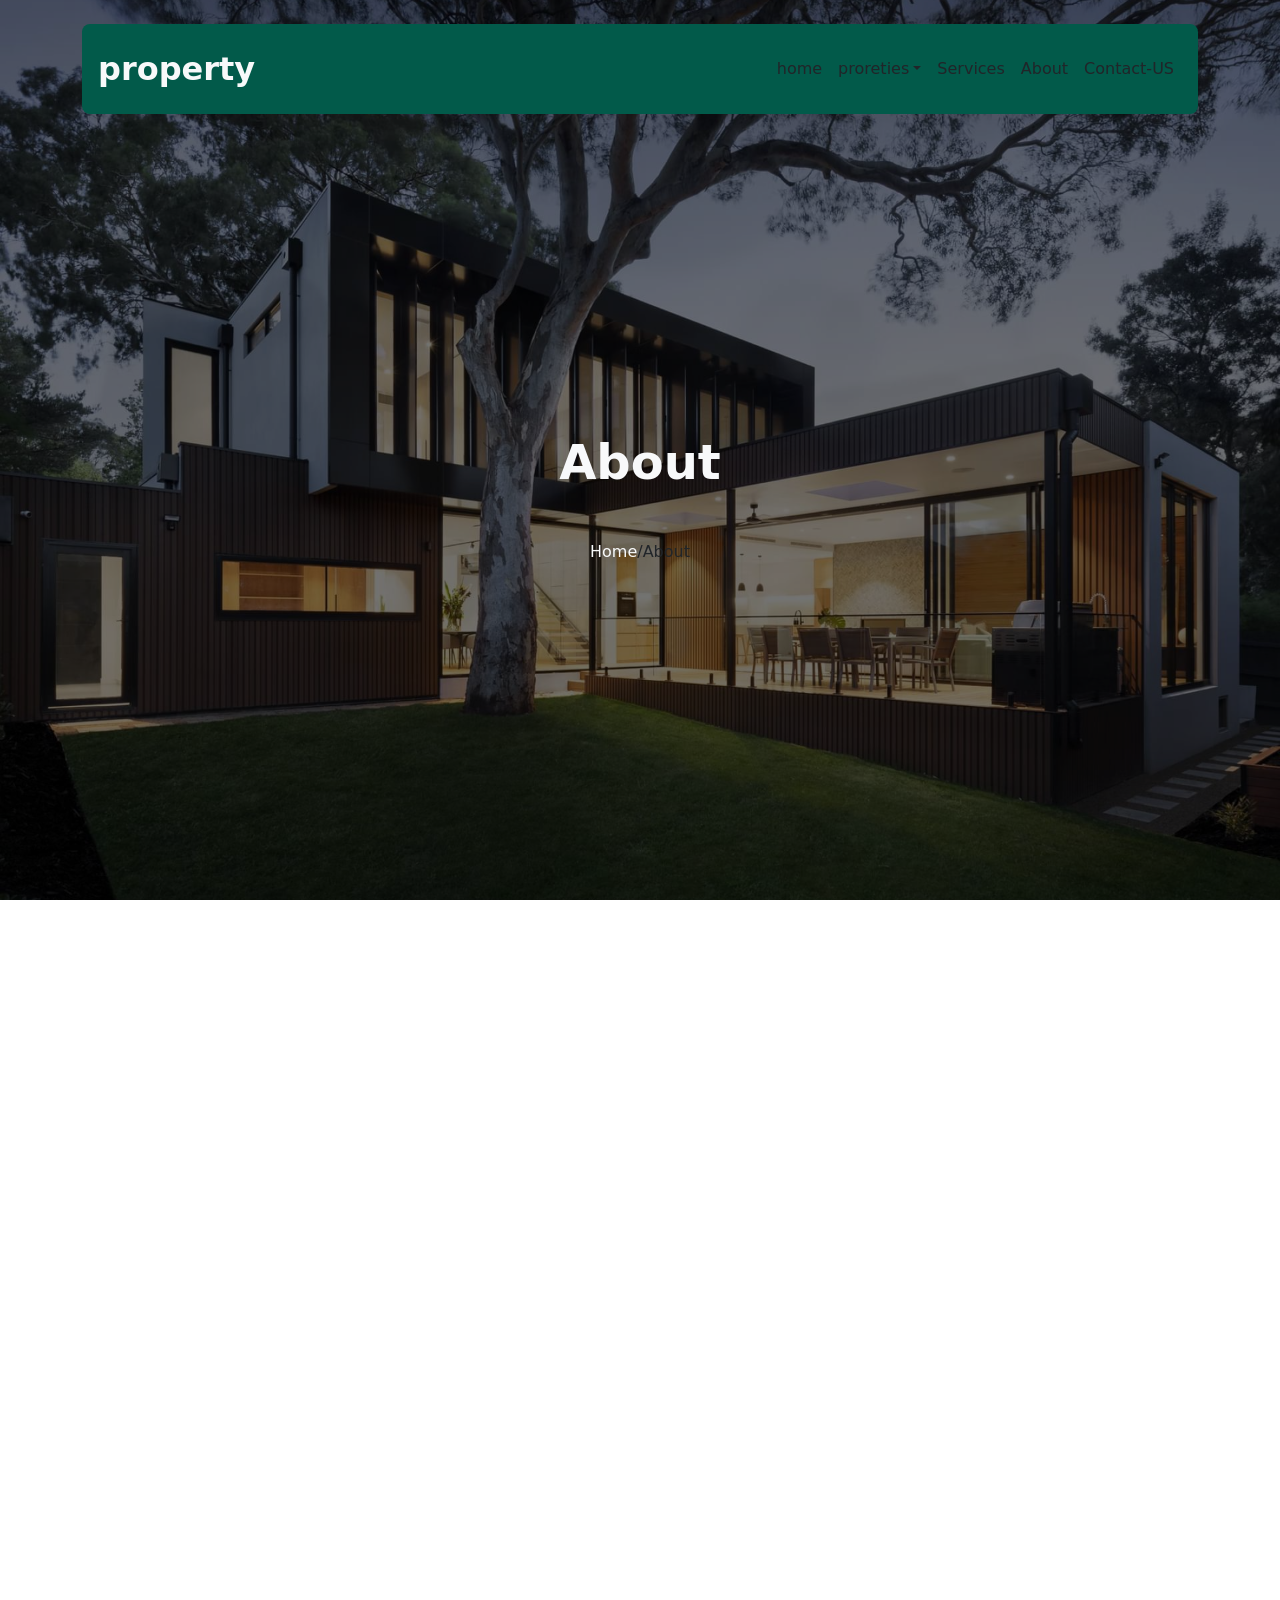
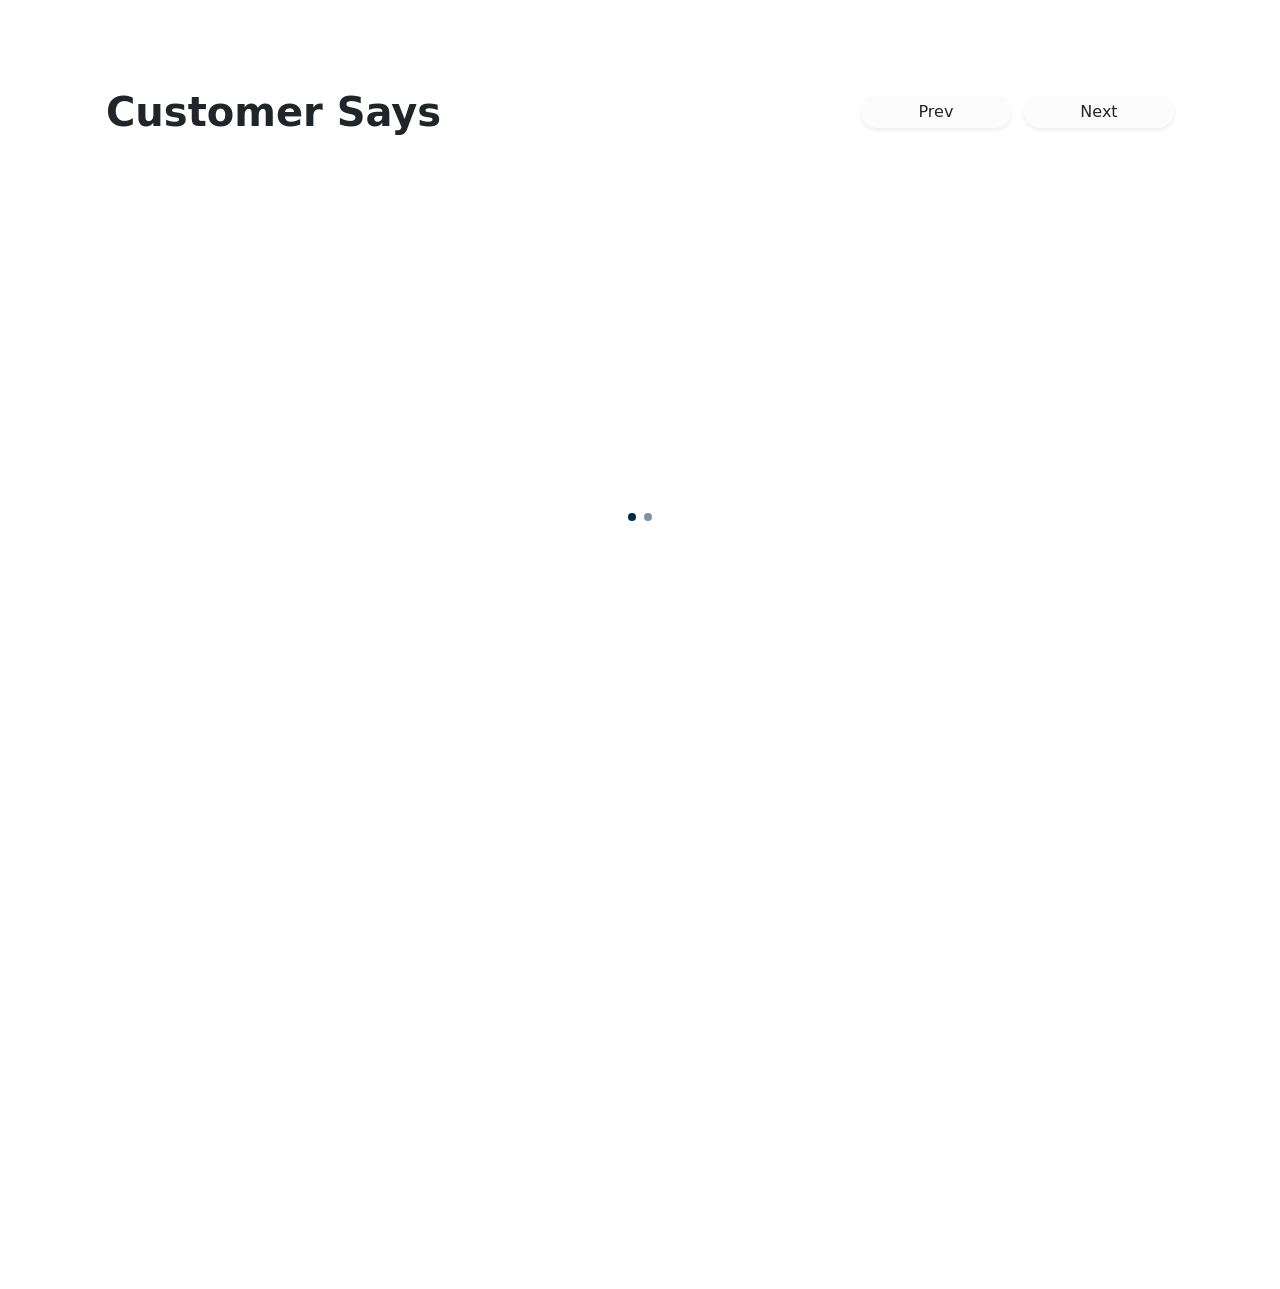
<file: about.html>
<!doctype html>
<html lang="en">
  <head>
    <meta charset="UTF-8" />
    <meta name="viewport" content="width=device-width, initial-scale=1.0" />
    <title>about</title>
    <link rel="stylesheet" href="css/all.css" />
    <link rel="stylesheet" href="css/bootstrap-icons.css" />
    <link rel="stylesheet" href="css/bootstrap.css" />
    <link rel="stylesheet" href="css/aboutstyle.css" />
    <link href="https://unpkg.com/aos@2.3.1/dist/aos.css" rel="stylesheet" />
  </head>
  <body>
    <div class="container-fluid p-0">
      <header class="d-flex flex-column justify-content-between align-items-center">
        <div class="container">
          <nav class="navbar navbar-expand-lg py-3 mt-4 mx-auto rounded-3">
            <div class="container-fluid px-3">
              <a class="navbar-brand text-light fs-2 fw-bold m-0" href="#">property</a>
              <button class="navbar-toggler" type="button" data-bs-toggle="collapse" data-bs-target="#propertyNavbar" aria-controls="propertyNavbar" aria-expanded="false" aria-label="Toggle navigation">
                <span class="navbar-toggler-icon"></span>
              </button>
              <div class="collapse navbar-collapse" id="propertyNavbar">
                <ul class="navbar-nav ms-auto mb-2 mb-lg-0">
                  <li class="nav-item">
                    <a class="nav-link text-dark active" aria-current="page" href="index.html">home</a>
                  </li>
                  <li class="nav-item dropdown">
                    <a class="nav-link dropdown-toggle text-dark" data-bs-toggle="dropdown" href="#" role="button" aria-expanded="false">proreties</a>
                    <ul class="dropdown-menu">
                      <li>
                        <a class="dropdown-item" href="#">Book an appointment</a>
                      </li>
                      <li><hr class="dropdown-divider" /></li>
                      <li><a class="dropdown-item" href="#">Why-us</a></li>
                      <li><hr class="dropdown-divider" /></li>
                      <li>
                        <a class="dropdown-item" href="#">Our Mentality</a>
                      </li>
                      <li><hr class="dropdown-divider" /></li>
                      <li><a class="dropdown-item" href="#">see more</a></li>
                    </ul>
                  </li>
                  <li class="nav-item">
                    <a class="nav-link text-dark" href="services.html" target="_blank">Services</a>
                  </li>
                  <li class="nav-item">
                    <a class="nav-link text-dark" href="#">About</a>
                  </li>
                  <li class="nav-item">
                    <a class="nav-link text-dark" href="contactus.html" target="_blank">Contact-US</a>
                  </li>
                </ul>
              </div>
            </div>
          </nav>
        </div>
        <section class="content text-center my-auto">
          <h1 class="text-light fw-bold display-5 mb-5" data-aos="zoom-in-up">About</h1>
          <p data-aos="zoom-in-up"><a href="index.html" class="text-light link" target="_blank">Home</a><span class="spancon fw-light">/About</span></p>
        </section>
      </header>
      <main class="container mt-5">
        <section class="my-5">
          <div class="row" data-aos="zoom-in-up">
            <h2 class="text-dark mb-4">About Us</h2>
            <div class="d-flex flex-column col-10 col-md-5 me-3">
              <p class="pc">
                Lorem ipsum dolor sit, amet consectetur adipisicing elit. Culpa minus voluptatem quibusdam facere magni, aspernatur provident itaque necessitatibus in natus quae sequi magnam tempora quo laborum voluptate laudantium, voluptas
                veritatis!
              </p>
              <p class="pc">
                Lorem ipsum dolor sit, amet consectetur adipisicing elit. Culpa minus voluptatem quibusdam facere magni, aspernatur provident itaque necessitatibus in natus quae sequi magnam tempora quo laborum voluptate laudantium, voluptas
                veritatis!
              </p>
              <p class="pc">
                Lorem ipsum dolor sit, amet consectetur adipisicing elit. Culpa minus voluptatem quibusdam facere magni, aspernatur provident itaque necessitatibus in natus quae sequi magnam tempora quo laborum voluptate laudantium, voluptas
                veritatis!
              </p>
            </div>
            <div class="d-flex flex-column col-10 col-md-5" data-aos="zoom-in-up">
              <p class="pc">
                Lorem ipsum dolor sit, amet consectetur adipisicing elit. Culpa minus voluptatem quibusdam facere magni, aspernatur provident itaque necessitatibus in natus quae sequi magnam tempora quo laborum voluptate laudantium, voluptas
                veritatis!
              </p>
              <p class="pc">
                Lorem ipsum dolor sit, amet consectetur adipisicing elit. Culpa minus voluptatem quibusdam facere magni, aspernatur provident itaque necessitatibus in natus quae sequi magnam tempora quo laborum voluptate laudantium, voluptas
                veritatis!
              </p>
            </div>
          </div>
        </section>
        <section class="parent my-5">
          <div class="d-flex flex-column justify-content-between flex-lg-row">
            <div class="d-flex flex-column gap-4 col-10 col-lg-3 mb-4 mb-lg-0 clo" data-aos="zoom-in-up">
              <div class="d-flex" data-aos="zoom-in-up">
                <span class="spanconinfo me-3 fs-4 p-4 d-flex align-items-center justify-content-center text-light text-center"><i class="fa-solid fa-house"></i></span>
                <div class="">
                  <h6 class="mb-1">Quality properties</h6>
                  <p>Lorem ipsum dolor sit, amet consectetur adipisicing elit. Quisquam, ea est.</p>
                </div>
              </div>
              <div class="d-flex" data-aos="zoom-in-up">
                <span class="spanconinfo me-3 fs-4 p-4 d-flex align-items-center justify-content-center text-light text-center"><i class="fa-solid fa-user"></i></span>
                <div class="">
                  <h6 class="mb-1">Top rated agents</h6>
                  <p>Lorem ipsum dolor sit, amet consectetur adipisicing elit. Quisquam, ea est.</p>
                </div>
              </div>
              <div class="d-flex" data-aos="zoom-in-up">
                <span class="spanconinfo me-3 fs-4 d-flex align-items-center justify-content-center p-4 text-light text-center"><i class="fa-solid fa-file-shield"></i></span>
                <div class="">
                  <h6 class="mb-1">Easy and safe</h6>
                  <p>Lorem ipsum dolor sit, amet consectetur adipisicing elit. Quisquam, ea est.</p>
                </div>
              </div>
            </div>
            <div class="container-fluid col-10 col-md-6" data-aos="zoom-in-up">
              <figure class="d-flex justify-content-center">
                <img src="images/img_1.jpg" alt="" class="imgm img-fluid rounded col-8 col-lg-4" />
                <img src="images/dots.png" alt="" class="dots img-fluid col-10 col-lg-4" />
              </figure>
            </div>
          </div>
        </section>
        <section class="parent my-auto">
          <div class="d-flex flex-column justify-content-between flex-lg-row">
            <div class="col-10 col-md-6 mb-5" data-aos="zoom-in-up">
              <figure class="d-flex justify-content-center">
                <img src="images/img_3.jpg" alt="" class="imgm img-fluid rounded col-8 col-lg-4" />
                <img src="images/dots.png" alt="" class="dots img-fluid col-10 col-lg-4" />
              </figure>
            </div>
            <div class="d-flex flex-column gap-4 col-10 col-lg-4 mb-4 mb-lg-0 clo">
              <div class="d-flex" data-aos="zoom-in-up">
                <span class="spanconinfo me-3 fs-4 p-4 d-flex align-items-center justify-content-center text-light text-center"><i class="fa-solid fa-house"></i></span>
                <div class="">
                  <h6 class="mb-1">Quality properties</h6>
                  <p>Lorem ipsum dolor sit, amet consectetur adipisicing elit. Quisquam, ea est.</p>
                </div>
              </div>
              <div class="d-flex" data-aos="zoom-in-up">
                <span class="spanconinfo me-3 fs-4 p-4 d-flex align-items-center justify-content-center text-light text-center"><i class="fa-solid fa-user"></i></span>
                <div class="">
                  <h6 class="mb-1">Top rated agents</h6>
                  <p>Lorem ipsum dolor sit, amet consectetur adipisicing elit. Quisquam, ea est.</p>
                </div>
              </div>
              <div class="d-flex" data-aos="zoom-in-up">
                <span class="spanconinfo me-3 fs-4 d-flex align-items-center justify-content-center p-4 text-light text-center"><i class="fa-solid fa-file-shield"></i></span>
                <div class="">
                  <h6 class="mb-1">Easy and safe</h6>
                  <p>Lorem ipsum dolor sit, amet consectetur adipisicing elit. Quisquam, ea est.</p>
                </div>
              </div>
            </div>
          </div>
        </section>
        <section class="my-5">
          <div class="container">
            <div class="row g-3 justify-content-center align-items-start">
              <div class="col-10 col-sm-5 col-lg-3" data-aos="zoom-in-up">
                <img src="images/img_1.jpg" class="img-fluid rounded w-100" alt="" />
              </div>
              <div class="col-10 col-sm-5 col-lg-3 mt-3 mt-lg-5" data-aos="zoom-in-up">
                <img src="images/img_3.jpg" class="img-fluid rounded w-100" alt="" />
              </div>
              <div class="col-10 col-sm-5 col-lg-3" data-aos="zoom-in-up">
                <img src="images/img_7.jpg" class="img-fluid rounded w-100" alt="" />
              </div>
            </div>
            <section class="py-5">
              <div class="container">
                <div class="row text-center g-4">
                  <div class="col-6 col-md-3" data-aos="zoom-in-up">
                    <h2 class="number fw-bold display-5 mb-2">2917</h2>
                    <p class="text-muted small mb-0"># of Buy Properties</p>
                  </div>
                  <div class="col-6 col-md-3" data-aos="zoom-in-up">
                    <h2 class="number fw-bold display-5 mb-2">3918</h2>
                    <p class="text-muted small mb-0"># of Sell Properties</p>
                  </div>
                  <div class="col-6 col-md-3" data-aos="zoom-in-up">
                    <h2 class="number fw-bold display-5 mb-2">38928</h2>
                    <p class="text-muted small mb-0"># of All Properties</p>
                  </div>
                  <div class="col-6 col-md-3" data-aos="zoom-in-up">
                    <h2 class="number fw-bold display-5 mb-2">1291</h2>
                    <p class="text-muted small mb-0"># of Agents</p>
                  </div>
                </div>
              </div>
            </section>
          </div>
        </section>
        <section class="container py-5">
          <div class="container">
            <div class="d-flex justify-content-between align-items-center mb-5">
              <div class="me-3">
                <p class="fw-bold fs-1 text-dark mb-0">Customer Says</p>
              </div>
              <div class="ms-2">
                <button class="btn btn-secondary text-dark rounded-pill px-3 py-1 my-1 me-2 border-0 bg-light-subtle shadow-sm" type="button" data-bs-target="#teamCarousel" data-bs-slide="prev">Prev</button>
                <button class="btn btn-secondary text-dark rounded-pill px-3 py-1 border-0 bg-light-subtle shadow-sm" type="button" data-bs-target="#teamCarousel" data-bs-slide="next">Next</button>
              </div>
            </div>
            <div id="teamCarousel" class="carousel slide" data-bs-ride="carousel">
              <div class="carousel-inner">
                <div class="carousel-item active">
                  <div class="row g-4">
                    <div class="col-12 col-md-4" data-aos="zoom-in-up">
                      <div class="text-start">
                        <img src="images/person_1-min.jpg" alt="Carol Houston" class="rounded-circle mb-3 coimg" />
                        <h5 class="fw-bold text-dark mb-1">Carol Houston</h5>
                        <p class="text-muted small mb-3">Designer, Co-founder</p>
                        <p class="text-secondary small mb-4">Far far away, behind the word mountains, far from the countries Vokalia and Consonantia.</p>
                        <div class="d-flex gap-2">
                          <a href="#" class="sm smbg1"><i class="fa-brands fa-twitter"></i></a>
                          <a href="#" class="sm smbg2"><i class="fa-brands fa-facebook-f"></i></a>
                          <a href="#" class="sm smbg3"><i class="fa-brands fa-linkedin-in"></i></a>
                          <a href="#" class="sm smbg4"><i class="fa-brands fa-instagram"></i></a>
                        </div>
                      </div>
                    </div>
                    <div class="col-12 col-md-4" data-aos="zoom-in-up">
                      <div class="text-start">
                        <img src="images/person_2-min.jpg" alt="Synthia Cameron" class="rounded-circle mb-3 coimg" />
                        <h5 class="fw-bold text-dark mb-1">Synthia Cameron</h5>
                        <p class="text-muted small mb-3">Designer, Co-founder</p>
                        <p class="text-secondary small mb-4">Far far away, behind the word mountains, far from the countries Vokalia and Consonantia.</p>
                        <div class="d-flex gap-2">
                          <a href="#" class="sm smbg1"><i class="fa-brands fa-twitter"></i></a>
                          <a href="#" class="sm smbg2"><i class="fa-brands fa-facebook-f"></i></a>
                          <a href="#" class="sm smbg3"><i class="fa-brands fa-linkedin-in"></i></a>
                          <a href="#" class="sm smbg4"><i class="fa-brands fa-instagram"></i></a>
                        </div>
                      </div>
                    </div>
                    <div class="col-12 col-md-4" data-aos="zoom-in-up">
                      <div class="text-start">
                        <img src="images/person_3-min.jpg" alt="Davin Smith" class="rounded-circle mb-3 coimg" />
                        <h5 class="fw-bold text-dark mb-1">Davin Smith</h5>
                        <p class="text-muted small mb-3">Designer, Co-founder</p>
                        <p class="text-secondary small mb-4">Far far away, behind the word mountains, far from the countries Vokalia and Consonantia.</p>
                        <div class="social-links d-flex gap-2">
                          <a href="#" class="sm smbg1"><i class="fa-brands fa-twitter"></i></a>
                          <a href="#" class="sm smbg2"><i class="fa-brands fa-facebook-f"></i></a>
                          <a href="#" class="sm smbg3"><i class="fa-brands fa-linkedin-in"></i></a>
                          <a href="#" class="sm smbg4"><i class="fa-brands fa-instagram"></i></a>
                        </div>
                      </div>
                    </div>
                  </div>
                </div>
                <div class="carousel-item">
                  <div class="row g-4">
                    <div class="col-12 col-md-4">
                      <div class="text-start">
                        <img src="images/person_4-min.jpg" alt="John Doe" class="rounded-circle mb-3 coimg" />
                        <h5 class="fw-bold text-dark mb-1">John Doe</h5>
                        <p class="text-muted small mb-3">Full Stack Developer</p>
                        <p class="text-secondary small mb-4">Far far away, behind the word mountains, far from the countries Vokalia and Consonantia.</p>
                        <div class="d-flex gap-2">
                          <a href="#" class="sm smbg1"><i class="fa-brands fa-twitter"></i></a>
                          <a href="#" class="sm smbg2"><i class="fa-brands fa-facebook-f"></i></a>
                          <a href="#" class="sm smbg3"><i class="fa-brands fa-linkedin-in"></i></a>
                          <a href="#" class="sm smbg4"><i class="fa-brands fa-instagram"></i></a>
                        </div>
                      </div>
                    </div>
                    <div class="col-12 col-md-4">
                      <div class="text-start">
                        <img src="images/person_5-min.jpg" alt="Sarah Connor" class="rounded-circle mb-3 coimg" />
                        <h5 class="fw-bold text-dark mb-1">Sarah Connor</h5>
                        <p class="text-muted small mb-3">UI/UX Designer</p>
                        <p class="text-secondary small mb-4">Far far away, behind the word mountains, far from the countries Vokalia and Consonantia.</p>
                        <div class="d-flex gap-2">
                          <a href="#" class="sm smbg1"><i class="fa-brands fa-twitter"></i></a>
                          <a href="#" class="sm smbg2"><i class="fa-brands fa-facebook-f"></i></a>
                          <a href="#" class="sm smbg3"><i class="fa-brands fa-linkedin-in"></i></a>
                          <a href="#" class="sm smbg4"><i class="fa-brands fa-instagram"></i></a>
                        </div>
                      </div>
                    </div>
                    <div class="col-12 col-md-4">
                      <div class="text-start">
                        <img src="images/person_6-min.jpg" alt="Michael Scott" class="rounded-circle mb-3 coimg" />
                        <h5 class="fw-bold text-dark mb-1">Michael Scott</h5>
                        <p class="text-muted small mb-3">Project Manager</p>
                        <p class="text-secondary small mb-4">Far far away, behind the word mountains, far from the countries Vokalia and Consonantia.</p>
                        <div class="d-flex gap-2">
                          <a href="#" class="sm smbg1"><i class="fa-brands fa-twitter"></i></a>
                          <a href="#" class="sm smbg2"><i class="fa-brands fa-facebook-f"></i></a>
                          <a href="#" class="sm smbg3"><i class="fa-brands fa-linkedin-in"></i></a>
                          <a href="#" class="sm smbg4"><i class="fa-brands fa-instagram"></i></a>
                        </div>
                      </div>
                    </div>
                  </div>
                </div>
              </div>
              <div class="carousel-indicators codots mt-5 mb-0">
                <button type="button" data-bs-target="#teamCarousel" data-bs-slide-to="0" class="active rounded-circle bbdot" aria-current="true"></button>
                <button type="button" data-bs-target="#teamCarousel" data-bs-slide-to="1" class="rounded-circle bbdot"></button>
              </div>
            </div>
          </div>
        </section>
      </main>
      <footer class="container-fluid foooterhead py-3 " data-aos="zoom-in-up">
        <div class="container d-flex flex-wrap justify-content-between my-5">
          <div class="col-10 col-md-5 col-lg-3 foooterlink mt-5">
            <h6 class="text-uppercase">contact</h6>
            <div>
              <p>Kfr ELZagazig</p>
              <p><a href="#">+123-456-7890</a></p>
              <p><a href="#">+123-456-7890</a></p>
              <p><a href="#">info@mydomain.com</a></p>
            </div>
          </div>
          <div class="col-10 col-md-5 col-lg-3 foooterlink mt-5">
            <h6 class="text-uppercase">sources</h6>
            <div>
              <p><a href="about.html" target="_blank">About us</a></p>
              <p><a href="services.html" target="_blank">Services</a></p>
              <p><a href="#">Vision</a></p>
              <p><a href="#">Mission</a></p>
              <p><a href="#">Terms</a></p>
              <p><a href="#">Privacy</a></p>
            </div>
          </div>
          <div class="col-10 col-md-5 col-lg-3 foooterlink mt-5">
            <h6></h6>
            <div>
              <p><a href="#">Partners</a></p>
              <p><a href="#">Business</a></p>
              <p><a href="#">Careers</a></p>
              <p><a href="#">Blog</a></p>
              <p><a href="#">FAQ</a></p>
              <p><a href="#">Creative</a></p>
            </div>
          </div>
          <div class="col-10 col-md-5 col-lg-3 foooterlink mt-5">
            <h6 class="text-uppercase blink">links</h6>
            <div>
              <p><a href="">Our Vision</a></p>
              <p><a href="#" >About us</a></p>
              <p><a href="contactus.html" target="_blank">Contact us</a></p>
            </div>
          </div>
        </div>
        <div class="d-flex flex-column align-items-center">
          <div class="col-12 col-md-5 col-lg-6 text-center">
            <p>copyright &copy; .All Rights Reserved.- Designed with love by<a href="#">Untree.co</a><br /><br />Distributed by<a href="">Themewagn</a></p>
          </div>
          <div class="d-flex bp mt-5">
            <a href="#" class="btn1 b1 p-2 text-center rounded-4 mx-1 d-block my-2 p-0"><i class="fa-brands fa-instagram"></i></a>
            <a href="#" class="btn1 b2 p-2 text-center rounded-4 mx-1 d-block my-2 p-0"><i class="fa-brands fa-twitter"></i></a>
            <a href="#" class="btn1 b3 p-2 text-center rounded-4 mx-1 d-block my-2 p-0"><i class="fa-brands fa-facebook-f"></i></a>
            <a href="#" class="btn1 b4 p-2 text-center rounded-4 mx-1 d-block my-2 p-0"><i class="fa-brands fa-linkedin-in"></i></a>
            <a href="#" class="btn1 b5 p-2 text-center rounded-4 mx-1 d-block my-2 p-0"><i class="fa-brands fa-whatsapp"></i></a>
            <a href="index.html" class="btn1 b6 p-2 text-center rounded-4 mx-1 d-block my-2 p-0"><i class="fa-solid fa-house"></i></a>
          </div>
        </div>
      </footer>
    </div>
    <script src="js/bootstrap.bundle.js"></script>
    <script src="https://unpkg.com/aos@2.3.1/dist/aos.js"></script>
    <script>
      AOS.init();
    </script>
  </body>
</html>
</file>
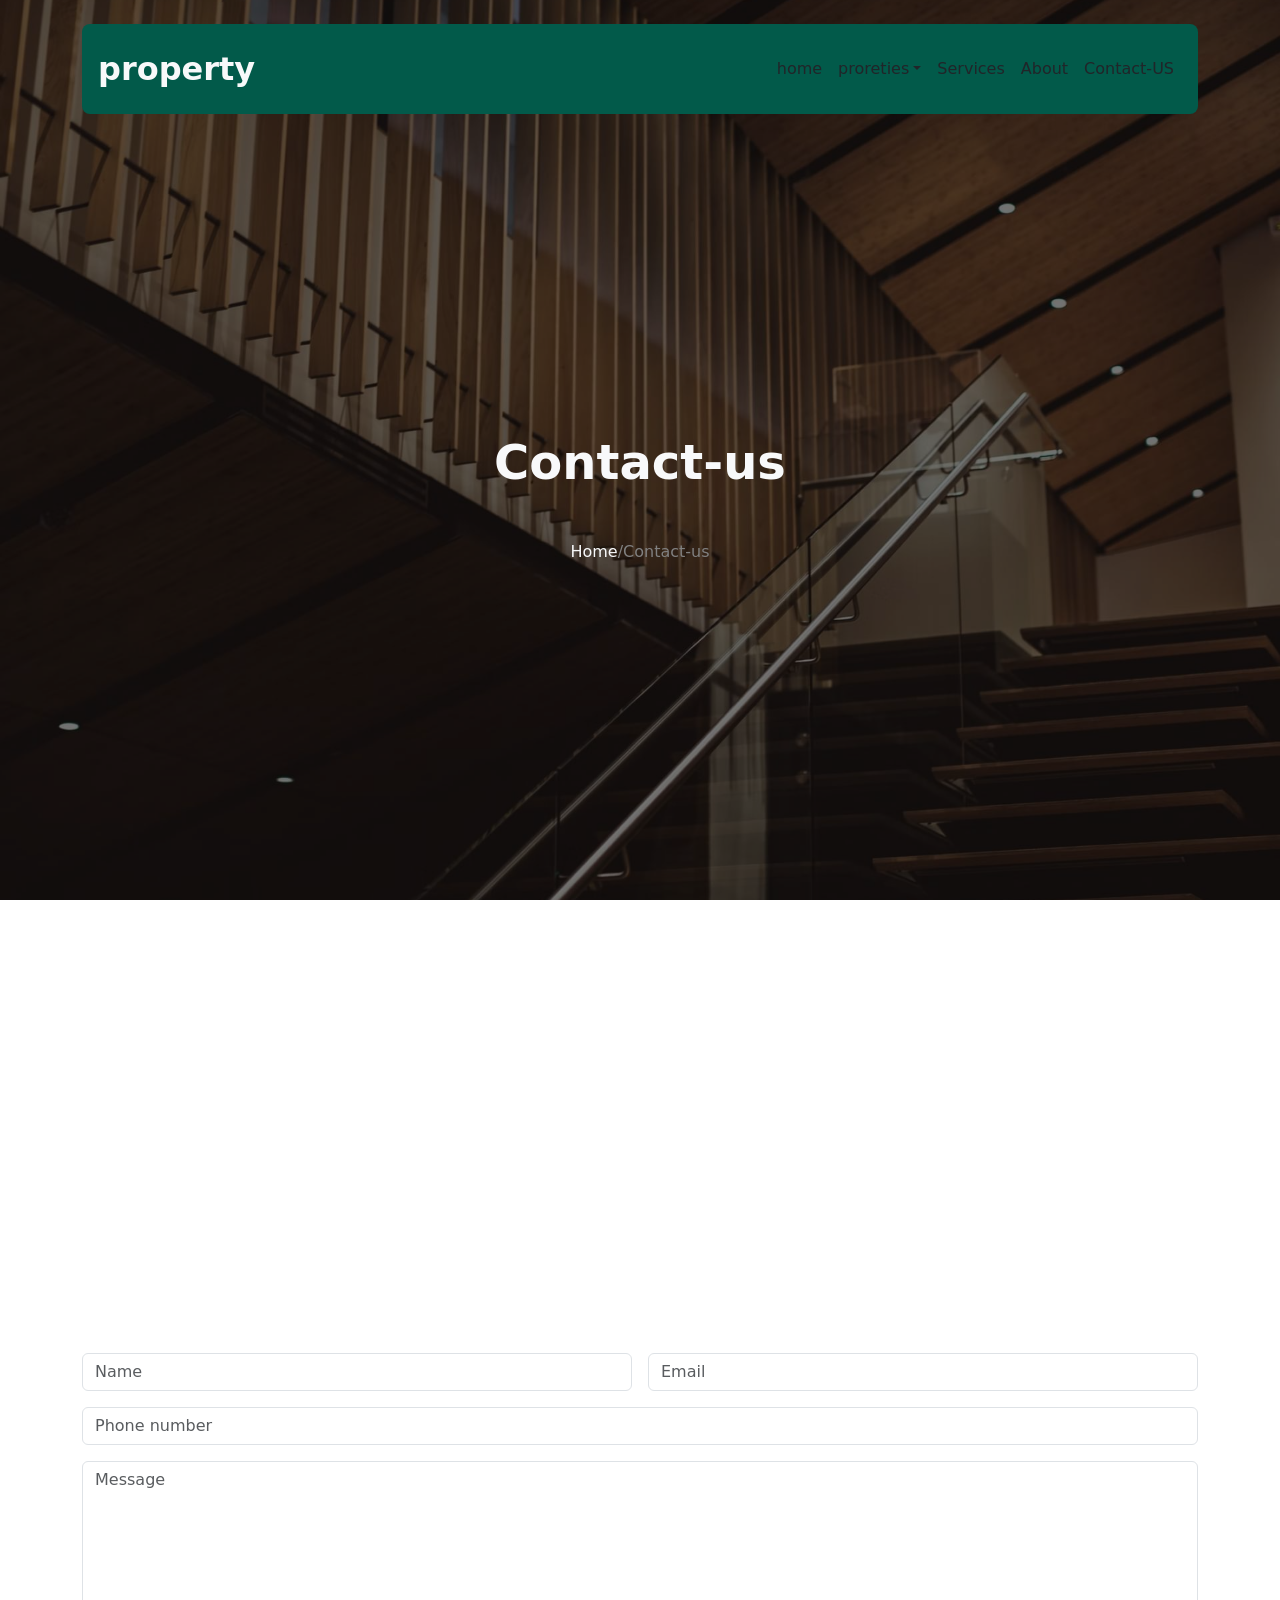
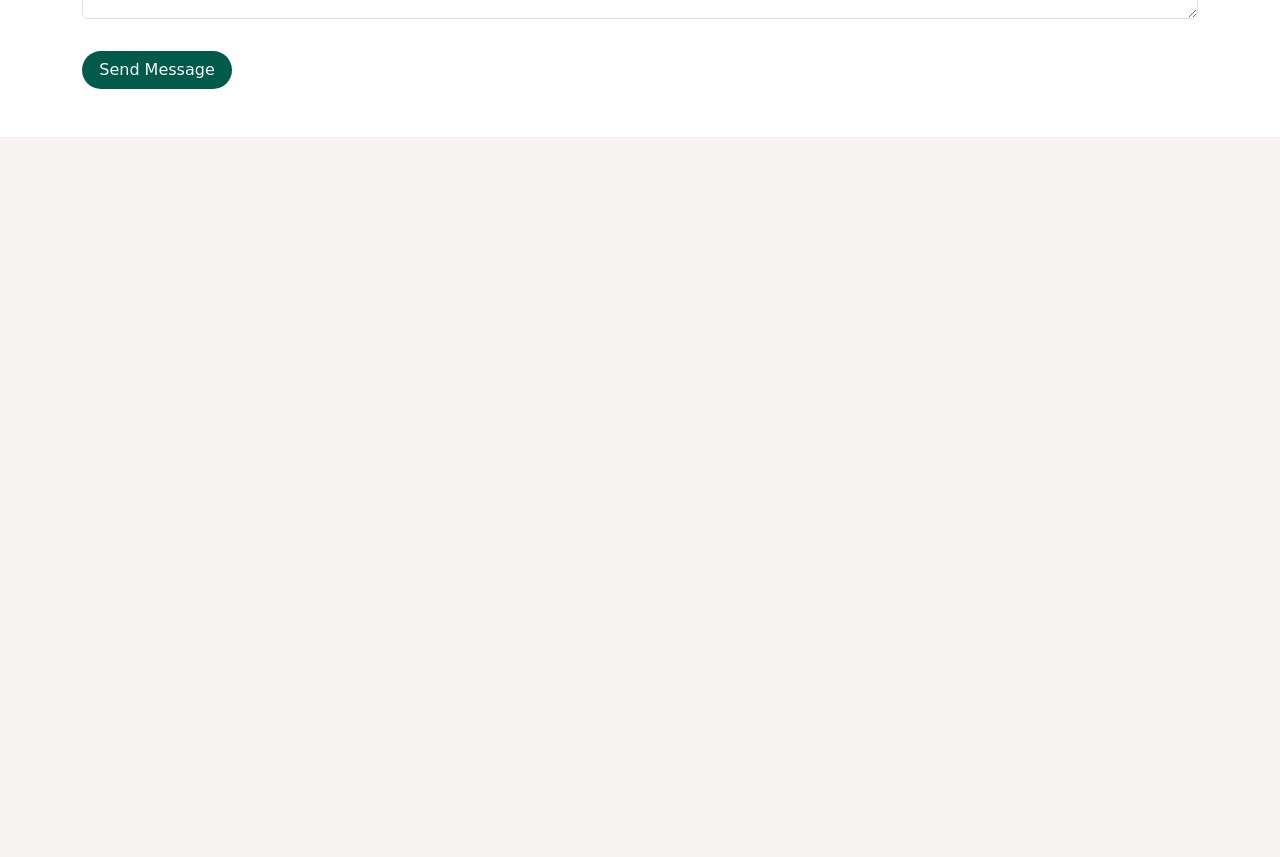
<file: contactus.html>
<!doctype html>
<html lang="en">
  <head>
    <meta charset="UTF-8" />
    <meta name="viewport" content="width=device-width, initial-scale=1.0" />
    <title>contact-us</title>
    <link rel="stylesheet" href="css/all.css" />
    <link rel="stylesheet" href="css/bootstrap-icons.css" />
    <link rel="stylesheet" href="css/bootstrap.css" />
    <link rel="stylesheet" href="css/contactus.css" />
    <link href="https://unpkg.com/aos@2.3.1/dist/aos.css" rel="stylesheet" />
  </head>
  <body>
    <div class="container-fluid p-0">
      <header class="d-flex flex-column justify-content-between align-items-center">
        <div class="container">
          <nav class="navbar navbar-expand-lg py-3 mt-4 mx-auto rounded-3">
            <div class="container-fluid px-3">
              <a class="navbar-brand text-light fs-2 fw-bold m-0" href="#">property</a>
              <button class="navbar-toggler" type="button" data-bs-toggle="collapse" data-bs-target="#propertyNavbar" aria-controls="propertyNavbar" aria-expanded="false" aria-label="Toggle navigation">
                <span class="navbar-toggler-icon"></span>
              </button>
              <div class="collapse navbar-collapse" id="propertyNavbar">
                <ul class="navbar-nav ms-auto mb-2 mb-lg-0">
                  <li class="nav-item">
                    <a class="nav-link text-dark active" aria-current="page" href="index.html">home</a>
                  </li>
                  <li class="nav-item dropdown">
                    <a class="nav-link dropdown-toggle text-dark" data-bs-toggle="dropdown" href="#" role="button" aria-expanded="false">proreties</a>
                    <ul class="dropdown-menu">
                      <li>
                        <a class="dropdown-item" href="#">Book an appointment</a>
                      </li>
                      <li><hr class="dropdown-divider" /></li>
                      <li><a class="dropdown-item" href="#">Why-us</a></li>
                      <li><hr class="dropdown-divider" /></li>
                      <li>
                        <a class="dropdown-item" href="#">Our Mentality</a>
                      </li>
                      <li><hr class="dropdown-divider" /></li>
                      <li><a class="dropdown-item" href="#">see more</a></li>
                    </ul>
                  </li>
                  <li class="nav-item">
                    <a class="nav-link text-dark" href="services.html" target="_blank">Services</a>
                  </li>
                  <li class="nav-item">
                    <a class="nav-link text-dark" href="about.html" target="_blank">About</a>
                  </li>
                  <li class="nav-item">
                    <a class="nav-link text-dark" href="#">Contact-US</a>
                  </li>
                </ul>
              </div>
            </div>
          </nav>
        </div>
        <section class="content text-center my-auto">
          <h1 class="text-light fw-bold display-5 mb-5" data-aos="zoom-in-up">Contact-us</h1>
          <p data-aos="zoom-in-up"><a href="index.html" class="text-light link" target="_blank">Home</a><span class="spancon fw-light">/Contact-us</span></p>
        </section>
      </header>
      <main class="container my-5">
        <section class="row">
          <div class="col-12 col-md-5 col-lg-4">
            <div class="d-flex flex-column gap-4 clo">
              <div class="d-flex mb-2" data-aos="zoom-in-up">
                <span class="spanconinfo me-3 p-2 text-light text-center"><i class="fa-sharp fa-solid fa-location-dot"></i></span>
                <div class="">
                  <h6 class="mb-1">location:</h6>
                  <p>43 raymouth Rd Baltemoer <br />London 3910</p>
                </div>
              </div>
              <div class="d-flex mb-2" data-aos="zoom-in-up">
                <span class="spanconinfo me-3 p-2 text-light text-center"><i class="fa-regular fa-clock"></i></span>
                <div class="">
                  <h6 class="mb-1">open Hours:</h6>
                  <p>sunday <br />London 3910</p>
                </div>
              </div>
              <div class="d-flex mb-2" data-aos="zoom-in-up">
                <span class="spanconinfo me-3 p-2 text-light text-center"><i class="fa-regular fa-envelope"></i></span>
                <div class="">
                  <h6 class="mb-1">Email:</h6>
                  <p>info@Untree.co</p>
                </div>
              </div>
              <div class="d-flex mb-2" data-aos="zoom-in-up">
                <span class="spanconinfo me-3 p-2 text-light text-center"><i class="fa-solid fa-phone"></i></span>
                <div class="">
                  <h6 class="mb-1">Call:</h6>
                  <p>+1234 2563 5895</p>
                </div>
              </div>
            </div>
          </div>
        </section>
        <section>
          <form id="contact-form" class="row g-3">
            <div class="col-md-6 content-form" >
              <input type="text" id="userName" class="form-control" placeholder="Name" />
              <span class="text-danger fw-medium ms-4"></span>
            </div>

            <div class="col-md-6 content-form" >
              <input type="email" id="Email" class="form-control" placeholder="Email" />
              <span class="text-danger fw-medium ms-4"></span>
            </div>

            <div class="col-12 content-form">
              <input type="text" id="Phone" class="form-control" placeholder="Phone number" />
              <span class="text-danger fw-medium ms-4"></span>
            </div>

            <div class="mb-3 content-form" >
              <textarea class="form-control" id="massage" name="articleContent" rows="6" placeholder="Message"></textarea>
              <span class="text-danger fw-medium ms-4"></span>
            </div>

            <div class="col-12" >
              <button type="submit" class="btn text-light text-center">Send Message</button>
            </div>
          </form>
        </section>
      </main>
      <footer class="container-fluid foooterhead mt-5 py-3 py-md-3">
        <div class="container d-flex flex-wrap justify-content-between my-5" data-aos="zoom-in-up">
          <div class="col-10 col-md-5 col-lg-3 foooterlink mt-5">
            <h6 class="text-uppercase">contact</h6>
            <div>
              <p>Kfr ELZagazig</p>
              <p><a href="#">+123-456-7890</a></p>
              <p><a href="#">+123-456-7890</a></p>
              <p><a href="#">info@mydomain.com</a></p>
            </div>
          </div>
          <div class="col-10 col-md-5 col-lg-3 foooterlink mt-5">
            <h6 class="text-uppercase">sources</h6>
            <div>
              <p><a href="about.html" target="_blank">About us</a></p>
              <p><a href="services.html" target="_blank">Services</a></p>
              <p><a href="#">Vision</a></p>
              <p><a href="#">Mission</a></p>
              <p><a href="#">Terms</a></p>
              <p><a href="#">Privacy</a></p>
            </div>
          </div>
          <div class="col-10 col-md-5 col-lg-3 foooterlink mt-5">
            <h6></h6>
            <div>
              <p><a href="#">Partners</a></p>
              <p><a href="#">Business</a></p>
              <p><a href="#">Careers</a></p>
              <p><a href="#">Blog</a></p>
              <p><a href="#">FAQ</a></p>
              <p><a href="#">Creative</a></p>
            </div>
          </div>
          <div class="col-10 col-md-5 col-lg-3 foooterlink mt-5">
            <h6 class="text-uppercase blink">links</h6>
            <div>
              <p><a href="">Our Vision</a></p>
              <p><a href="about.html" target="_blank">About us</a></p>
              <p><a href="#">Contact us</a></p>
            </div>
          </div>
        </div>
        <div class="d-flex flex-column align-items-center" data-aos="zoom-in-up">
          <div class="col-12 col-md-5 col-lg-6 text-center">
            <p>copyright &copy; .All Rights Reserved.- Designed with love by<a href="#">Untree.co</a><br /><br />Distributed by<a href="">Themewagn</a></p>
          </div>
          <div class="d-flex bp mt-5">
            <a href="#" class="btn1 b1 p-2 text-center rounded-4 mx-1 d-block my-2 p-0"><i class="fa-brands fa-instagram"></i></a>
            <a href="#" class="btn1 b2 p-2 text-center rounded-4 mx-1 d-block my-2 p-0"><i class="fa-brands fa-twitter"></i></a>
            <a href="#" class="btn1 b3 p-2 text-center rounded-4 mx-1 d-block my-2 p-0"><i class="fa-brands fa-facebook-f"></i></a>
            <a href="#" class="btn1 b4 p-2 text-center rounded-4 mx-1 d-block my-2 p-0"><i class="fa-brands fa-linkedin-in"></i></a>
            <a href="#" class="btn1 b5 p-2 text-center rounded-4 mx-1 d-block my-2 p-0"><i class="fa-brands fa-whatsapp"></i></a>
            <a href="index.html" class="btn1 b6 p-2 text-center rounded-4 mx-1 d-block my-2 p-0"><i class="fa-solid fa-house"></i></a>
          </div>
        </div>
      </footer>
    </div>
    <script src="https://unpkg.com/aos@2.3.1/dist/aos.js"></script>
    <script>
      AOS.init();
    </script>
    <script src="js/bootstrap.bundle.js"></script>
  </body>
</html>
</file>
<file: css/aboutstyle.css>
header a {
  text-decoration: none;
}
header {
  position: relative;
  height: 100vh;
  background-image: url(../images/hero_bg_3.jpg) !important;
  background-size: cover;
  background-position: center;
}
.container {
  z-index: 2;
}
header::before {
  content: "";
  position: absolute;
  top: 0;
  left: 0;
  height: 100%;
  width: 100%;
  background-color: rgba(0, 0, 0, 0.55);
}
.nav-link:hover {
  color: white !important;
}
.content {
  z-index: 2;
}
nav {
  background-color: rgb(2, 90, 74);
}
.spanconinfo {
  background-color: #eee;
  border-radius: 50%;
  width: 60px;
  height: 60px;
  transition: 0.3s;
}
.spanconinfo i {
  color: rgb(5, 5, 101);
}
.spanconinfo:hover {
  border: 2px solid rgb(5, 5, 101);
  background-color: aliceblue;
  width: 80px !important;
  height: 80px !important;
}
.btn {
  width: 150px;
  background-color: rgb(2, 90, 74);
  border-radius: 25px;
}
.clo {
  color: rgb(5, 5, 101);
}
.pc {
  color: gray;
}
.parent {
  position: relative;
}
.imgm {
  z-index: 3;
  max-height: 500px;
  width: 100%;
  object-fit: cover;
}
.dots {
  position: absolute;
  max-height: 300px;
  width: 50%;
  right: -50px;
  bottom: -30px;
  z-index: 1;
}
figure {
  position: relative;
  margin-bottom: 50px;
}
.coimg {
  width: 90px;
  height: 90px;
}
.sm {
  width: 38px;
  height: 38px;
  background-color: #002b49;
  color: white;
  border-radius: 50%;
  display: flex;
  align-items: center;
  justify-content: center;
  text-decoration: none;
  font-size: 14px;
  transition: background-color 0.3s ease;
}
.smbg1:hover {
  background-color: rgb(9, 177, 238);
}
.smbg2:hover {
  background-color: rgb(13, 79, 246);
}
.smbg3:hover {
  background-color: rgb(10, 112, 195);
}
.smbg4:hover {
  background-color: rgb(116, 7, 218);
}
.sm:hover {
  color: white;
  transform: translateY(-10px);
}
.bbdot {
  width: 8px !important;
  height: 8px !important;
  background-color: #002b49 !important;
  opacity: 0.3;
  margin: 0 4px !important;
  border: none !important;
}
.codots {
  position: relative;
}
.bbdot.active {
  opacity: 1;
}
.foooterhead {
  background-color: rgb(247, 242, 242);
  min-height: 80vh;
}
.foooterhead h6 {
  color: rgba(4, 4, 124);
}
.foooterlink p,
a {
  color: gray;
}
.foooterlink a:hover {
  color: black;
}
.bp a {
  background-color: rgba(75, 73, 73, 0.504);
}
.btn1 {
  transition: 0.2s;
  background-color: rgb(116, 111, 111);
  border: none;
}
.btn1:hover {
  transform: translateY(-10px);
  color: white;
}
.b1:hover {
  background-color: rgb(116, 7, 218);
}
.b2:hover {
  background-color: rgb(9, 177, 238);
}
.b3:hover {
  background-color: rgb(13, 79, 246);
}
.b4:hover {
  background-color: rgb(10, 112, 195);
}
.b5:hover {
  background-color: rgb(129, 204, 15);
}
.b6:hover {
  background-color: rgb(2, 90, 74);
}
</file>
<file: css/contactus.css>
header a {
  text-decoration: none;
}
header {
  position: relative;
  height: 100vh;
  background-image: url(../images/hero_bg_1.jpg) !important;
  background-size: cover;
  background-position: center;
}
.container {
  z-index: 2;
}
header::before {
  content: "";
  position: absolute;
  top: 0;
  left: 0;
  height: 100%;
  width: 100%;
  background-color: rgba(0, 0, 0, 0.55);
}
.content {
  z-index: 2;
}
nav {
  background-color: rgb(2, 90, 74);
}
.spancon {
  color: gray;
}
.nav-link:hover {
  color: white !important;
}
.spanconinfo {
  background-color: rgb(5, 5, 101);
  border-radius: 50%;
  width: 45px;
  height: 45px;
}
.btn {
  width: 150px;
  background-color: rgb(2, 90, 74) !important;
  border-radius: 25px;
}
.clo {
  color: rgb(5, 5, 101);
}
.foooterhead {
  background-color: rgb(247, 242, 242);
  min-height: 80vh;
}
.foooterhead h6 {
  color: rgba(4, 4, 124);
}
.foooterlink p,
a {
  color: gray;
}
.foooterlink a:hover {
  color: black;
}
.bp a {
  background-color: rgba(75, 73, 73, 0.504);
}
.btn1 {
  transition: 0.2s;
  background-color: rgb(116, 111, 111);
  border: none;
}
.btn1:hover {
  transform: translateY(-10px);

  color: white;
}
.b1:hover {
  background-color: rgb(116, 7, 218);
}
.b2:hover {
  background-color: rgb(9, 177, 238);
}
.b3:hover {
  background-color: rgb(13, 79, 246);
}
.b4:hover {
  background-color: rgb(10, 112, 195);
}
.b5:hover {
  background-color: rgb(129, 204, 15);
}
.b6:hover {
  background-color: rgb(2, 90, 74);
}
.content-form span {
  display: none;
}
.content-form-error span {
  display: block;
}
.content-form input:focus,
.content-form textarea:focus {
  border: 2px solid #34b434a1 !important;
  outline: none !important;
  box-shadow: 0px 0px 1px 1px #34b434a1 !important;
}
.content-form-error input:focus,
.content-form-error textarea:focus {
  border: 2px solid #dc3545 !important;
  outline: none !important;
  box-shadow: 0px 0px 1px 1px #dc3545 !important;
}
</file>
